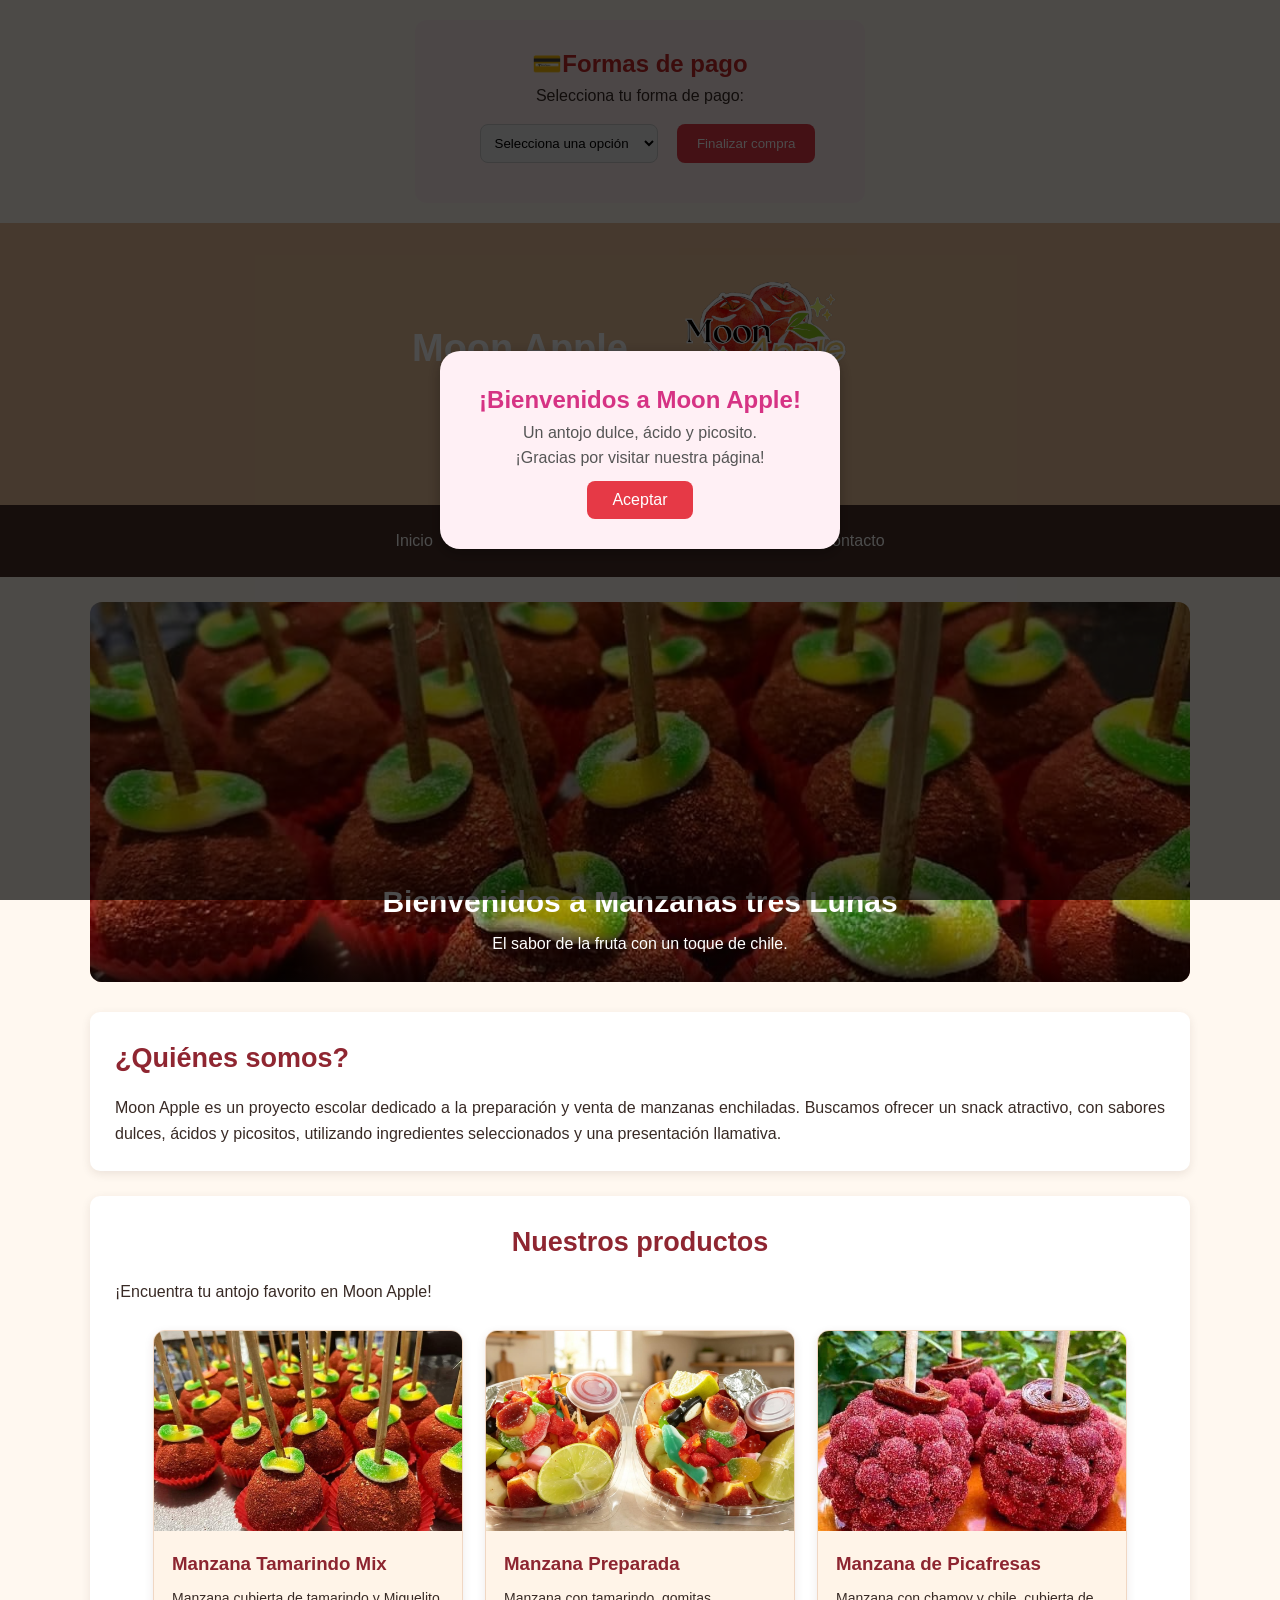
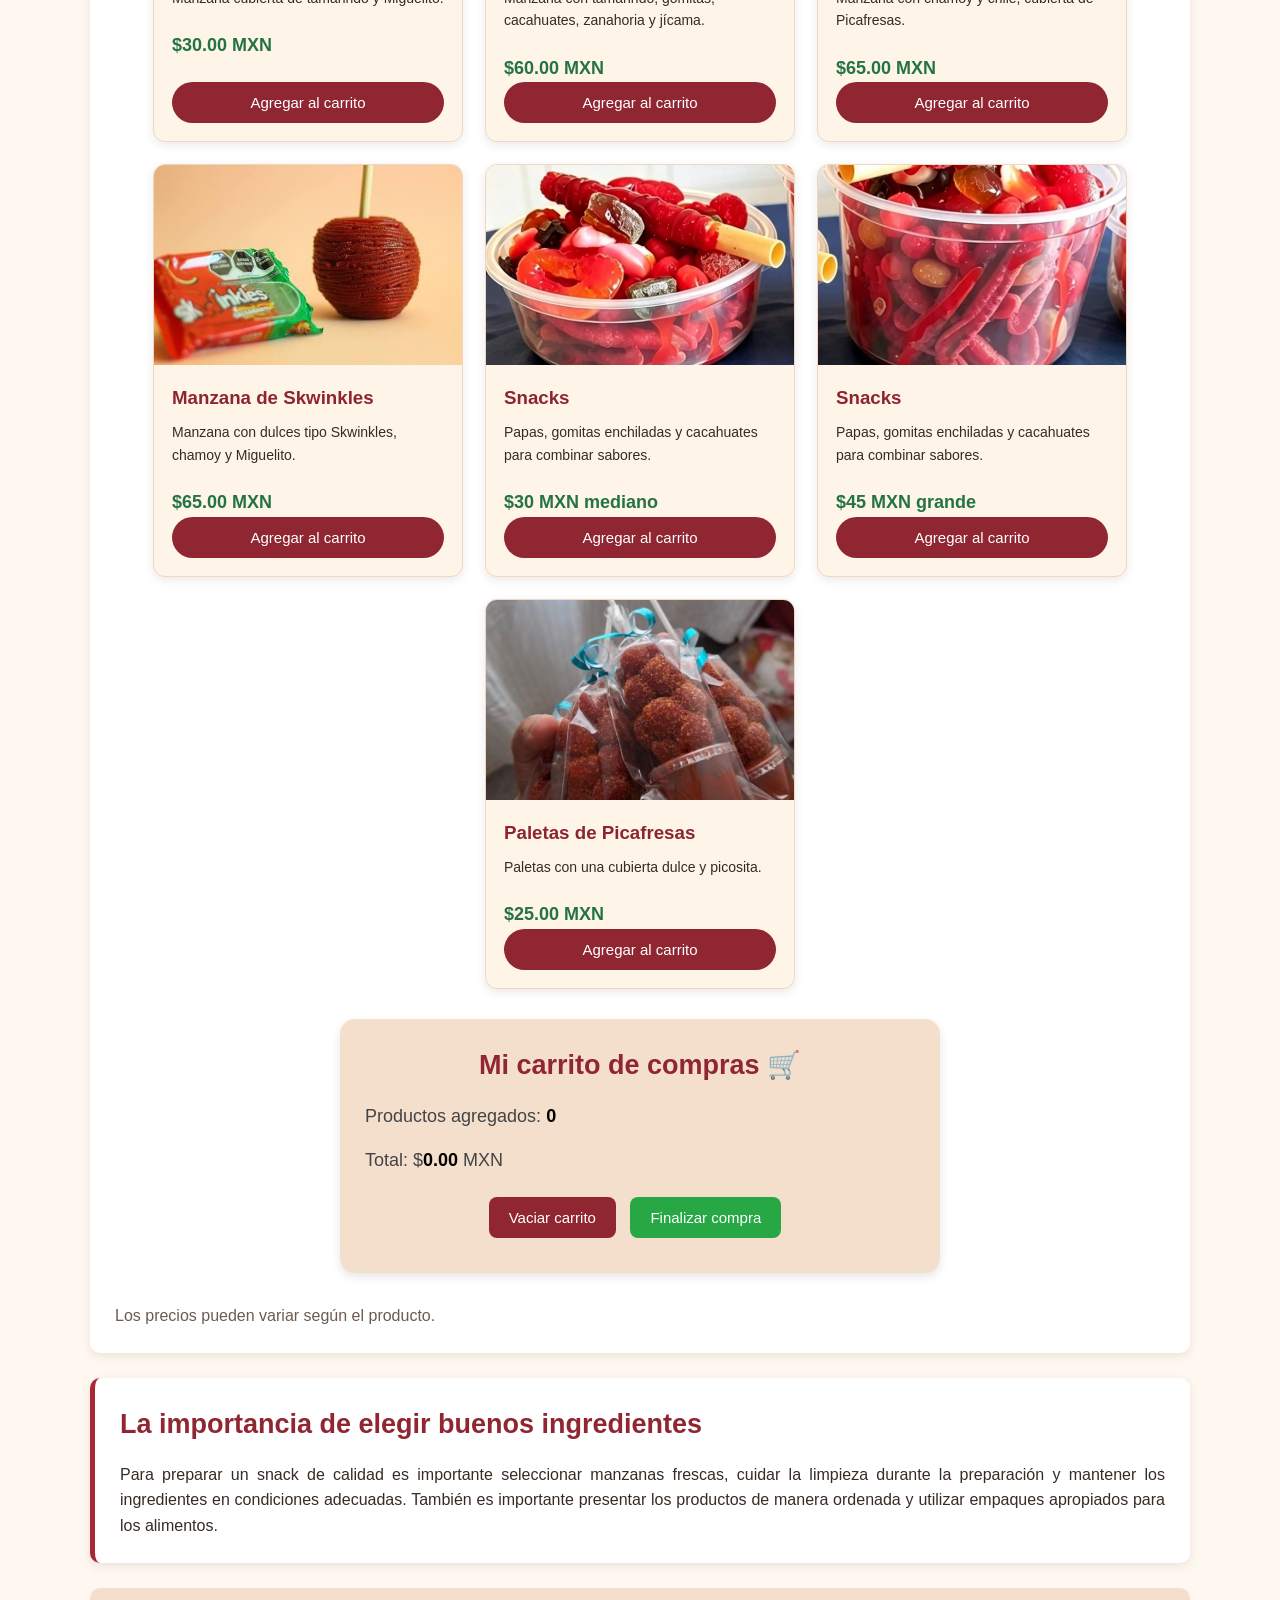
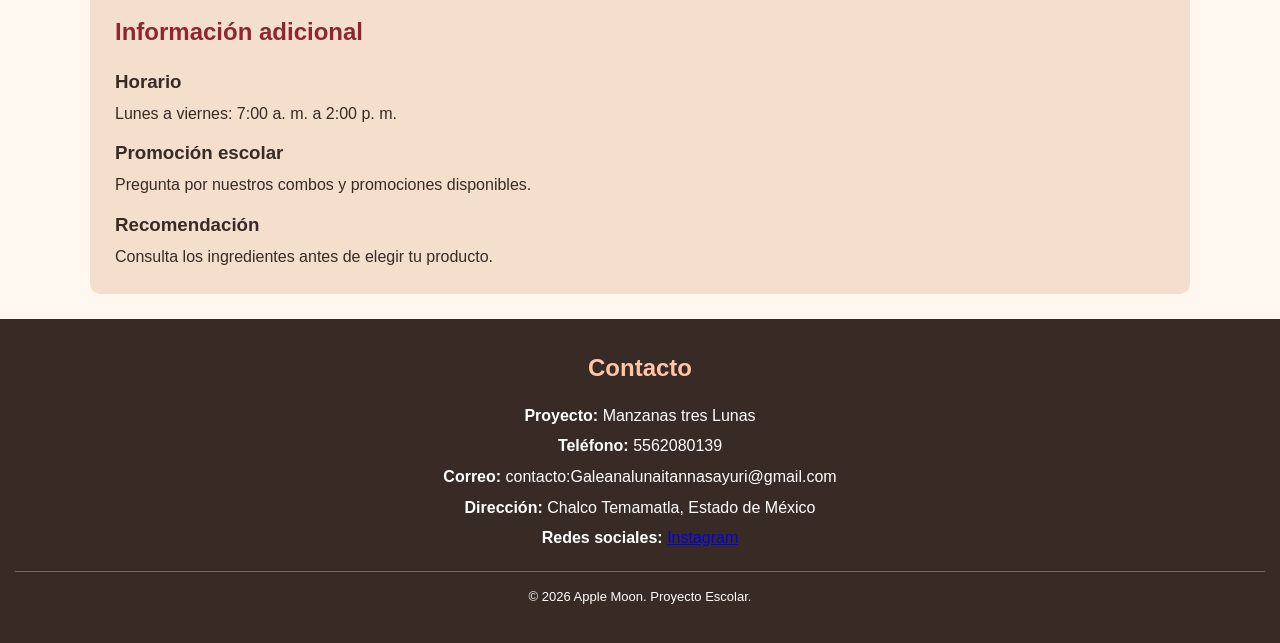
<file: index.html>
<head>
    <meta charset="UTF-8">
    <meta name="viewport" content="width=device-width, initial-scale=1.0">
    <title>Moon Apple | Manzanas Enchiladas</title>
    <link rel="stylesheet" href="estilos/style.css">
</head>

<body>
    <!-- Formas de pago -->
<div class="seccion-pago">
    <h2>💳Formas de pago</h2>

    <label for="formaPago">Selecciona tu forma de pago:</label>

    <select id="formaPago">
        <option value="">Selecciona una opción</option>
        <option value="Efectivo">Efectivo</option>
        <option value="Transferencia bancaria">Transferencia bancaria</option>
        <option value="Pago al recibir">Pago al recibir</option>
    </select>

    <button type="button" id="finalizarCompra">
        Finalizar compra
    </button>
</div>

   <!-- Ventana de bienvenida -->
<div id="bienvenida" class="modal-bienvenida">
    <div class="contenido-bienvenida">
        <h2>¡Bienvenidos a Moon Apple!</h2>
        <p>Un antojo dulce, ácido y picosito.</p>
        <p>¡Gracias por visitar nuestra página!</p>
        <button type="button" onclick="document.getElementById('bienvenida').remove()">
            Aceptar
        </button>
    </div>
</div>
    <header id="inicio" class="encabezado">
        <div class="titulo-logo">
            <h1>Moon Apple</h1>
            <img src="imagenes/logotipo.jpg" alt="logotipo" class="logo">
        </div>
        <p>Un antojo dulce, ácido y picosito</p>
    </header>

    <nav class="menu">
        <a href="index.html">Inicio</a>
        <a href="nosotros.html">Nosotros</a>
        <a href="productos.html">Productos</a>
        <a href="index.html#articulo">Información</a>
        <a href="index.html#contacto">Contacto</a>
    </nav>

   
    <main>

       
        <section class="slider" aria-label="Galería de productos">
            <div class="diapositivas">

                <div class="diapositiva activa">
                    <img src="imagenes/manzanas1.jpg" alt="Manzanas sencillas">
                    <div class="texto-slider">
                        <h2>Bienvenidos a Manzanas tres Lunas</h2>
                        <p>El sabor de la fruta con un toque de chile.</p>
                    </div>
                </div>

                <div class="diapositiva">
                    <img
                        src="imagenes/manzanas2.jpg"
                        alt="Manzanas preparadas"
                    >
                    <div class="texto-slider">
                        <h2>Ingredientes seleccionados</h2>
                        <p>Preparamos nuestros snacks para disfrutar cada bocado.</p>
                    </div>
                </div>

                <div class="diapositiva">
                    <img
                        src="imagenes/manzanas3.jpg"
                        alt="Manzanas con picafresas"
                    >
                    <div class="texto-slider">
                        <h2>Un antojo diferente</h2>
                        <p>Encuentra tu combinación favorita.</p>
                    </div>
                </div>

            </div>
        </section>

      
        <section id="nosotros" class="seccion">
            <h2>¿Quiénes somos?</h2>
            <p>
                Moon Apple es un proyecto escolar dedicado a la preparación
                y venta de manzanas enchiladas. Buscamos ofrecer un snack
                atractivo, con sabores dulces, ácidos y picositos, utilizando
                ingredientes seleccionados y una presentación llamativa.
            </p>
        </section>

       
        <section id="productos" class="seccion catalogo">
    <h2 class="titulo-seccion">Nuestros productos</h2>
    <p class="subtitulo">
        ¡Encuentra tu antojo favorito en Moon Apple!
    </p>


    <div class="productos">

        <!-- TARJETA 1 -->
        <article class="tarjeta">
            <img src="imagenes/manzanas1.jpg"
                 alt="Manzana de tamarindo y Miguelito">
            <div class="contenido">
                <h3>Manzana Tamarindo Mix</h3>
                <p>Manzana cubierta de tamarindo y Miguelito.</p>
                <span class="precio">$30.00 MXN</span>
                <button type="button" class="agregar"
                data-producto="Manzana Tamarindo Mix"
                data-precio="30">
                Agregar al carrito
            </button>
            </div>
        </article>

        <!-- TARJETA 2 -->
        <article class="tarjeta">
            <img src="imagenes/manzanas2.0.jpg"
                 alt="Manzana preparada">
            <div class="contenido">
                <h3>Manzana Preparada</h3>
                <p>Manzana con tamarindo, gomitas, cacahuates, zanahoria y jícama.</p>
                <span class="precio">$60.00 MXN</span>
                <button type="button" class="agregar"
                data-producto="Manzana Preparada"
                data-precio="60">
                Agregar al carrito
            </button>
            </div>
        </article>

        <!-- TARJETA 3 -->
        <article class="tarjeta">
            <img src="imagenes/picafresa.jpg"
                 alt="Manzana cubierta de Picafresas">
            <div class="contenido">
                <h3>Manzana de Picafresas</h3>
                <p>Manzana con chamoy y chile, cubierta de Picafresas.</p>
                <span class="precio">$65.00 MXN</span>
                <button type="button" class="agregar"
                data-producto="Manzana de Picafresa"
                data-precio="65">
                Agregar al carrito
            </button>
            </div>
        </article>

        <!-- TARJETA 4 -->
        <article class="tarjeta">
            <img src="imagenes/manzanas5.jpg"
                 alt="Manzana de Skwinkles">
            <div class="contenido">
                <h3>Manzana de Skwinkles</h3>
                <p>Manzana con dulces tipo Skwinkles, chamoy y Miguelito.</p>
                <span class="precio">$65.00 MXN</span>
                <button type="button" class="agregar"
                data-producto="Manzana de Skwinkles"
                data-precio="65">
                Agregar al carrito
            </button>
            </div>
        </article>

        <!-- TARJETA 5 -->
        <article class="tarjeta">
            <img src="imagenes/snack mediano.jpg"
                 alt="Papas y gomitas enchiladas">
            <div class="contenido">
                <h3>Snacks</h3>
                <p>Papas, gomitas enchiladas y cacahuates para combinar sabores.</p>
                <span class="precio">$30 MXN mediano</span>
                <button type="button" class="agregar"
                data-producto="Papas preparadas"
                data-precio="30">
                Agregar al carrito
            </button>
            </div>
        </article>
        <article class="tarjeta">
            <img src="imagenes/snack grande.jpg"
                 alt="Papas y gomitas enchiladas">
            <div class="contenido">
                <h3>Snacks</h3>
                <p>Papas, gomitas enchiladas y cacahuates para combinar sabores.</p>
                <span class="precio">$45 MXN grande</span>
                <button type="button" class="agregar"
                data-producto="Papas preparadas"
                data-precio="45">
                Agregar al carrito
            </button>
            </div>
        </article>

        <!-- TARJETA 6 -->
        <article class="tarjeta">
            <img src="imagenes/paletas.jpg"
                 alt="Paletas cubiertas de Picafresas">
            <div class="contenido">
                <h3>Paletas de Picafresas</h3>
                <p>Paletas con una cubierta dulce y picosita.</p>
                <span class="precio">$25.00 MXN</span>
                <button type="button" class="agregar"
                data-producto="Paleta cubierta de picafresa"
                data-precio="25">
                Agregar al carrito
            </button>
            </div>
        </article>

    </div>
    <!-- CARRITO DE COMPRAS -->
<section id="carrito" class="seccion carrito">

    <h2>Mi carrito de compras 🛒</h2>

    <p>Productos agregados:
        <span id="contador">0</span>
    </p>

    <ul id="lista-carrito"></ul>

    <p>Total: $<span id="total">0.00</span> MXN</p>

    <button type="button" id="vaciar-carrito">
        Vaciar carrito
    </button>
    <button id="pagar">
        Finalizar compra
    </button>

</section>
    <!-- FIN DEL CONTENEDOR PRINCIPAL -->

    <p class="nota">
        Los precios pueden variar según el producto.
    </p>
</section>

       
        <article id="articulo" class="seccion articulo">
            <h2>La importancia de elegir buenos ingredientes</h2>
            <p>
                Para preparar un snack de calidad es importante seleccionar
                manzanas frescas, cuidar la limpieza durante la preparación
                y mantener los ingredientes en condiciones adecuadas.
                También es importante presentar los productos de manera
                ordenada y utilizar empaques apropiados para los alimentos.
            </p>
        </article>

       
        <aside class="informacion">
            <h2>Información adicional</h2>

            <h3>Horario</h3>
            <p>Lunes a viernes: 7:00 a. m. a 2:00 p. m.</p>

            <h3>Promoción escolar</h3>
            <p>Pregunta por nuestros combos y promociones disponibles.</p>

            <h3>Recomendación</h3>
            <p>Consulta los ingredientes antes de elegir tu producto.</p>
        </aside>

    </main>

    
    <footer id="contacto" class="pie">
        <h2>Contacto</h2>
        <p><strong>Proyecto:</strong> Manzanas tres Lunas</p>
        <p><strong>Teléfono:</strong> 5562080139</p>
        <p><strong>Correo:</strong> contacto:Galeanalunaitannasayuri@gmail.com</p>
        <p><strong>Dirección:</strong> Chalco Temamatla, Estado de México</p>
        <p><strong>Redes sociales:</strong> <a href="https://www.instagram.com/moona_pple?rpxt=czhyb3NpZmJrcXF3">Instagram</a></p>
        <p class="copyright">
            © 2026 Apple Moon. Proyecto Escolar.
        </p>
    </footer>

    <script>
        const diapositivas = document.querySelectorAll(".diapositiva");
        let indice = 0;

        function cambiarDiapositiva() {
            diapositivas[indice].classList.remove("activa");

            indice = (indice + 1) % diapositivas.length;

            diapositivas[indice].classList.add("activa");
        }

        setInterval(cambiarDiapositiva, 3500);
    </script>
<script src="js/script.js"></script>

</script>
</body>
</html>
</file>
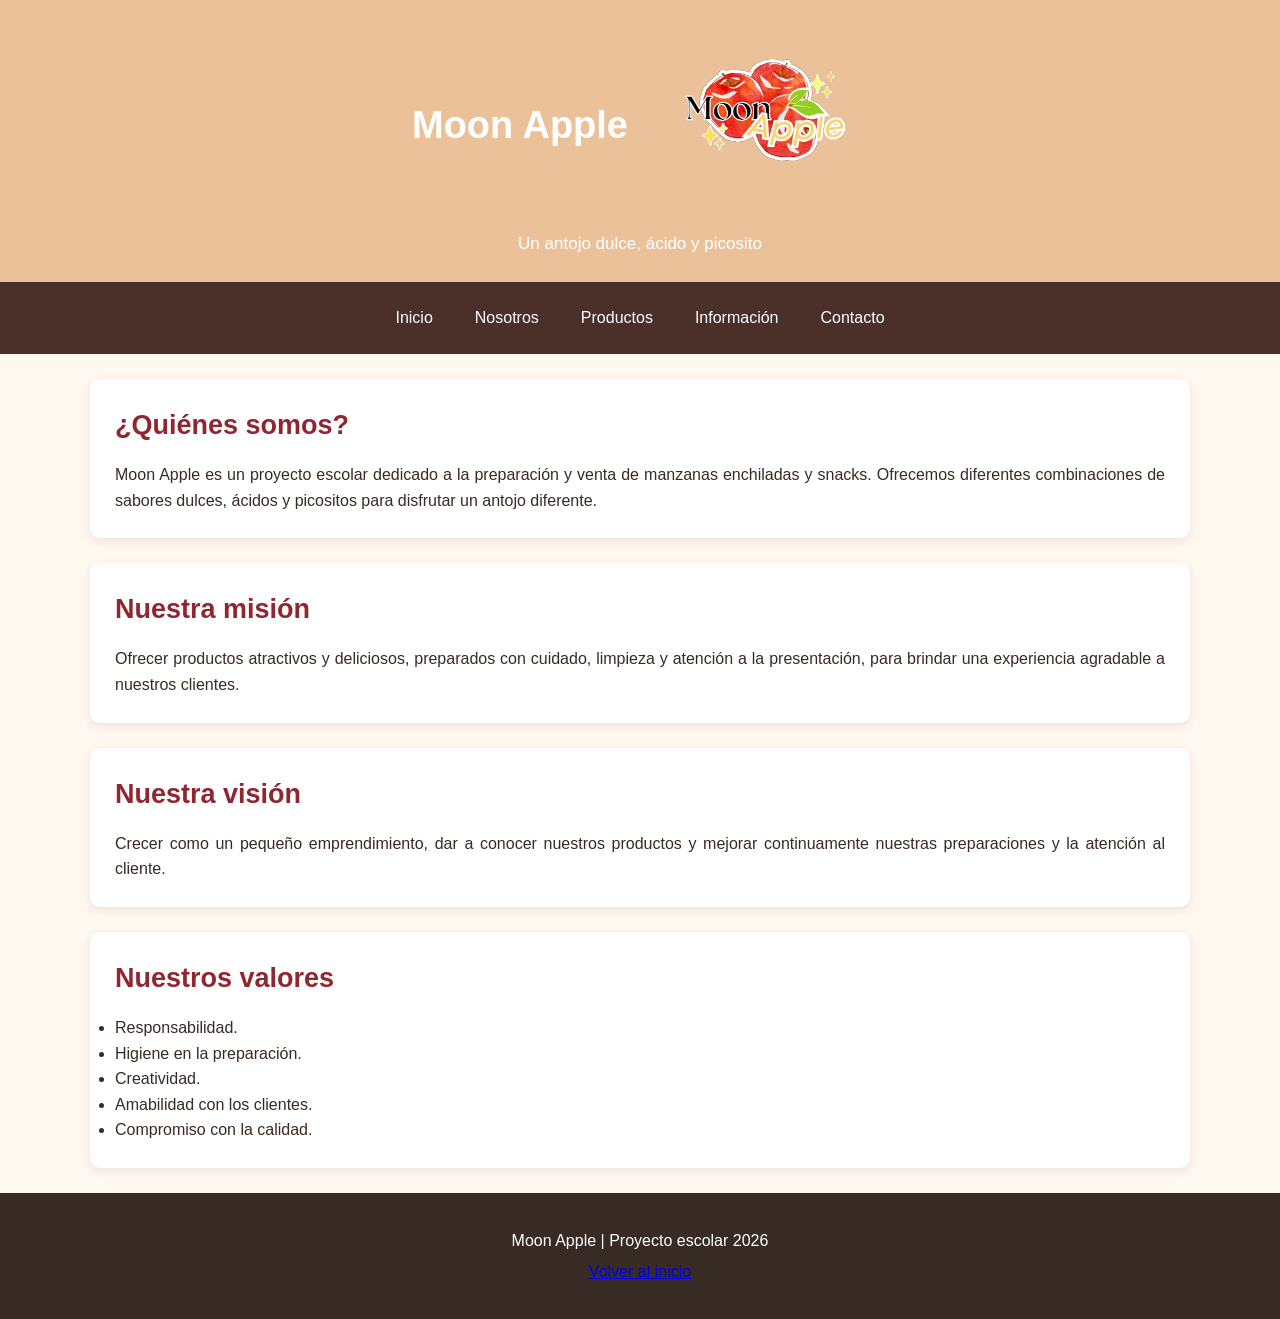
<file: nosotros.html>
<!DOCTYPE html>
<html lang="es">
<head>
    <meta charset="UTF-8">
    <meta name="viewport" content="width=device-width, initial-scale=1.0">
    <title>Nosotros | Moon Apple</title>
    <link rel="stylesheet" href="estilos/style.css">
</head>

<body>

    <header class="encabezado">
        <div class="titulo-logo">
            <h1>Moon Apple</h1>
            <img src="imagenes/logotipo.jpg"
                 alt="Logotipo de Moon Apple"
                 class="logo">
        </div>
        <p>Un antojo dulce, ácido y picosito</p>
    </header>

    <nav class="menu">
    <a href="index.html">Inicio</a>
    <a href="nosotros.html">Nosotros</a>
    <a href="productos.html">Productos</a>
    <a href="index.html#articulo">Información</a>
    <a href="index.html#contacto">Contacto</a>
</nav>

    <main>

        <section class="seccion">
            <h2>¿Quiénes somos?</h2>
            <p>
                Moon Apple es un proyecto escolar dedicado a la
                preparación y venta de manzanas enchiladas y snacks.
                Ofrecemos diferentes combinaciones de sabores dulces,
                ácidos y picositos para disfrutar un antojo diferente.
            </p>
        </section>

        <section class="seccion">
            <h2>Nuestra misión</h2>
            <p>
                Ofrecer productos atractivos y deliciosos, preparados
                con cuidado, limpieza y atención a la presentación,
                para brindar una experiencia agradable a nuestros clientes.
            </p>
        </section>

        <section class="seccion">
            <h2>Nuestra visión</h2>
            <p>
                Crecer como un pequeño emprendimiento, dar a conocer
                nuestros productos y mejorar continuamente nuestras
                preparaciones y la atención al cliente.
            </p>
        </section>

        <section class="seccion">
            <h2>Nuestros valores</h2>
            <ul>
                <li>Responsabilidad.</li>
                <li>Higiene en la preparación.</li>
                <li>Creatividad.</li>
                <li>Amabilidad con los clientes.</li>
                <li>Compromiso con la calidad.</li>
            </ul>
        </section>

    </main>

    <footer class="pie">
        <p>Moon Apple | Proyecto escolar 2026</p>
        <p><a href="index.html">Volver al inicio</a></p>
    </footer>

</body>
</html>
</file>
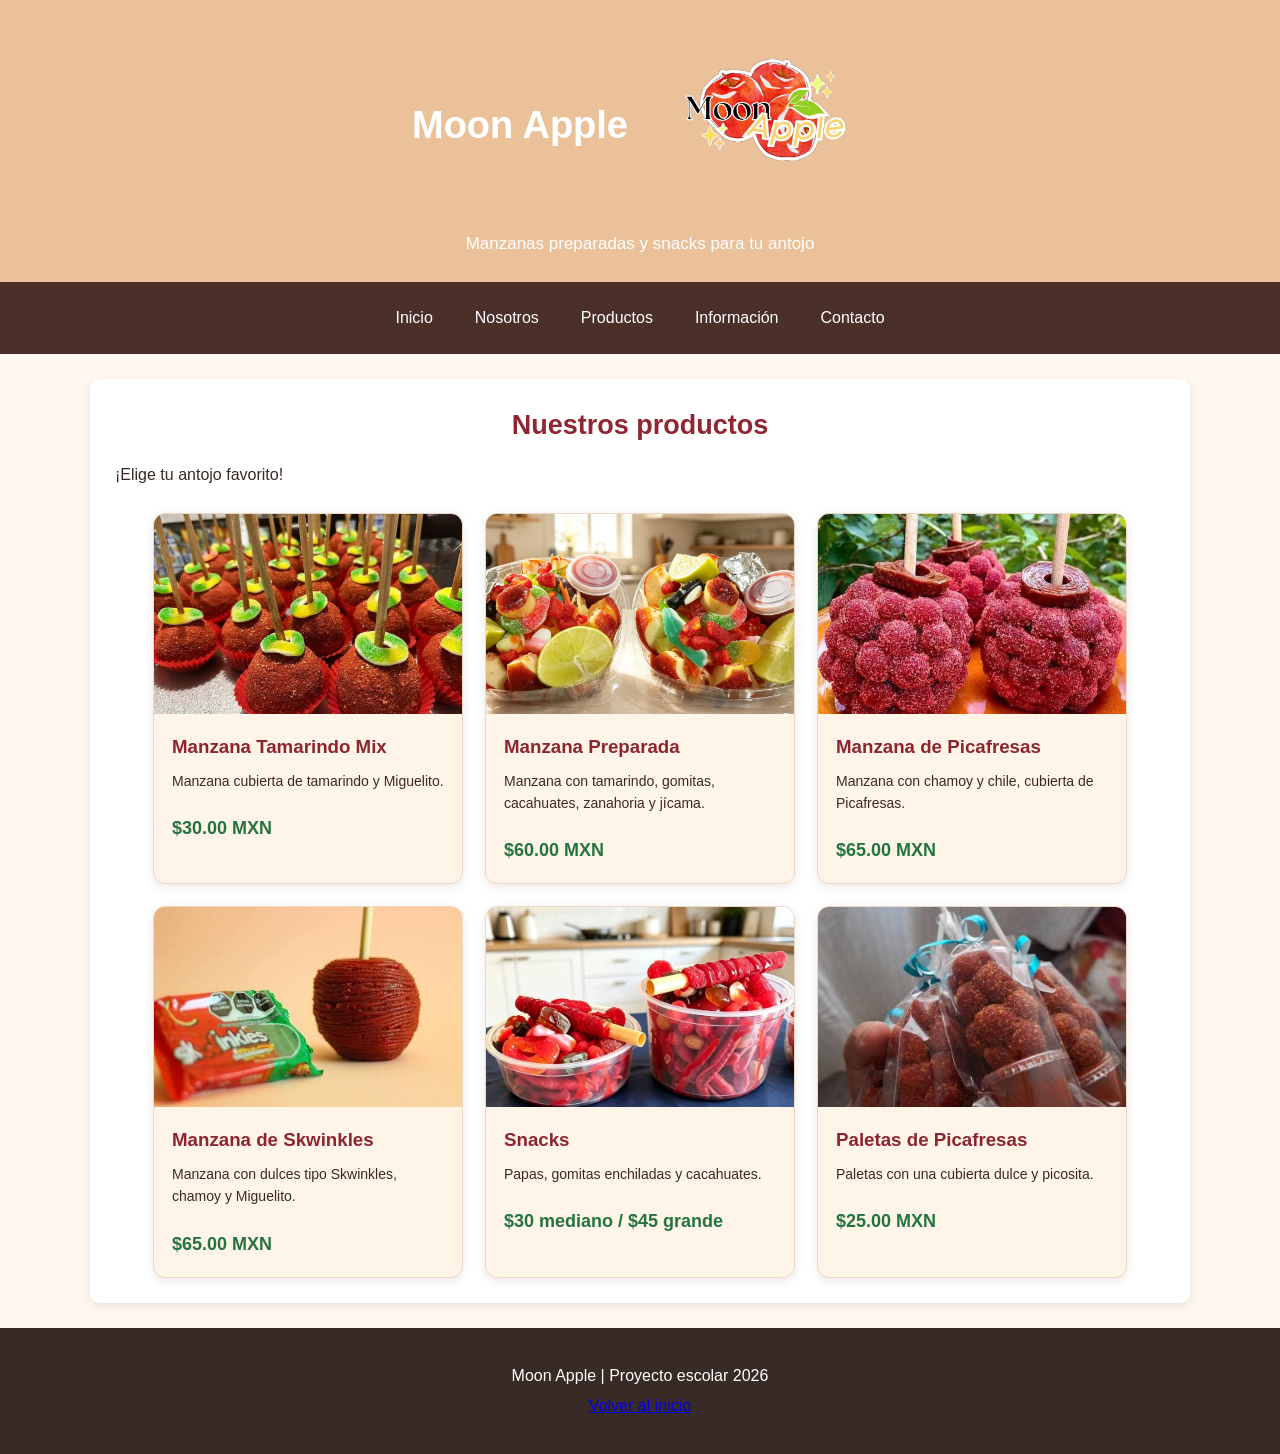
<file: productos.html>
<html lang="es">
<head>
    <meta charset="UTF-8">
    <meta name="viewport" content="width=device-width, initial-scale=1.0">
    <title>Productos | Moon Apple</title>
    <link rel="stylesheet" href="estilos/style.css">
</head>
<body>

    <header class="encabezado">
        <div class="titulo-logo">
            <h1>Moon Apple</h1>
            <img src="imagenes/logotipo.jpg" alt="Logotipo Moon Apple" class="logo">
        </div>
        <p>Manzanas preparadas y snacks para tu antojo</p>
    </header>

    <nav class="menu">
    <a href="index.html">Inicio</a>
    <a href="nosotros.html">Nosotros</a>
    <a href="productos.html">Productos</a>
    <a href="index.html#articulo">Información</a>
    <a href="index.html#contacto">Contacto</a>
</nav>

    <main>
        <section id="productos" class="seccion catalogo">
            <h2 class="titulo-seccion">Nuestros productos</h2>
            <p class="subtitulo">¡Elige tu antojo favorito!</p>

            <div class="productos">

                <article class="tarjeta">
                    <img src="imagenes/manzanas1.jpg" alt="Manzana de tamarindo y Miguelito">
                    <div class="contenido">
                        <h3>Manzana Tamarindo Mix</h3>
                        <p>Manzana cubierta de tamarindo y Miguelito.</p>
                        <span class="precio">$30.00 MXN</span>
                    </div>
                </article>

                <article class="tarjeta">
                    <img src="imagenes/manzanas2.0.jpg" alt="Manzana preparada">
                    <div class="contenido">
                        <h3>Manzana Preparada</h3>
                        <p>Manzana con tamarindo, gomitas, cacahuates, zanahoria y jícama.</p>
                        <span class="precio">$60.00 MXN</span>
                    </div>
                </article>

                <article class="tarjeta">
                    <img src="imagenes/picafresa.jpg" alt="Manzana de Picafresas">
                    <div class="contenido">
                        <h3>Manzana de Picafresas</h3>
                        <p>Manzana con chamoy y chile, cubierta de Picafresas.</p>
                        <span class="precio">$65.00 MXN</span>
                    </div>
                </article>

                <article class="tarjeta">
                    <img src="imagenes/manzanas5.jpg" alt="Manzana de Skwinkles">
                    <div class="contenido">
                        <h3>Manzana de Skwinkles</h3>
                        <p>Manzana con dulces tipo Skwinkles, chamoy y Miguelito.</p>
                        <span class="precio">$65.00 MXN</span>
                    </div>
                </article>

                <article class="tarjeta">
                    <img src="imagenes/snacks.jpg" alt="Papas y gomitas">
                    <div class="contenido">
                        <h3>Snacks</h3>
                        <p>Papas, gomitas enchiladas y cacahuates.</p>
                        <span class="precio">$30 mediano / $45 grande</span>
                    </div>
                </article>

                <article class="tarjeta">
                    <img src="imagenes/paletas.jpg" alt="Paletas cubiertas de Picafresas">
                    <div class="contenido">
                        <h3>Paletas de Picafresas</h3>
                        <p>Paletas con una cubierta dulce y picosita.</p>
                        <span class="precio">$25.00 MXN</span>
                    </div>
                </article>

            </div>
        </section>
    </main>

    <footer class="pie">
        <p>Moon Apple | Proyecto escolar 2026</p>
        <p><a href="index.html">Volver al inicio</a></p>
    </footer>

</body>
</html>
</file>
<file: estilos/style.css>
* {
    margin: 0;
    padding: 0;
    box-sizing: border-box;
}

html {
    scroll-behavior: smooth;
}

body {
    font-family: Arial, Helvetica, sans-serif;
    background-color: #fff8f0;
    color: #382a25;
    line-height: 1.6;
}


.encabezado {
    background-color: #ebc19a;
    color: white;
    text-align: center;
    padding: 25px 15px;
}

.logo {
    width: 200px;
    height: 200px;
    object-fit: contain;
}
    .titulo-logo{
    display: flex;
    justify-content: center;
    align-items: center;
    gap: 40px;
}
.titulo-logo h1{
    margin: 0;
}
.logo span {
    font-size: 38px;
}

.encabezado h1 {
    font-size: 38px;
}

.encabezado p {
    margin-top: 5px;
    font-size: 17px;
}


.menu {
    background-color: #4b3029;
    display: flex;
    justify-content: center;
    flex-wrap: wrap;
    gap: 10px;
    padding: 14px;
}

.menu a {
    color: white;
    text-decoration: none;
    padding: 9px 16px;
    border-radius: 6px;
    transition: background-color 0.3s;
}

.menu a:hover {
    background-color: #d64b50;
}


main {
    width: 90%;
    max-width: 1100px;
    margin: 25px auto;
}


.slider {
    width: 100%;
    height: 380px;
    overflow: hidden;
    position: relative;
    border-radius: 12px;
    margin-bottom: 30px;
    background-color: #ead8c8;
}

.diapositivas {
    width: 100%;
    height: 100%;
    position: relative;
}

.diapositiva {
    width: 100%;
    height: 100%;
    position: absolute;
    inset: 0;
    opacity: 0;
    transition: opacity 0.8s ease;
}

.diapositiva.activa {
    opacity: 1;
}

.diapositiva img {
    width: 100%;
    height: 100%;
    object-fit: cover;
    display: block;
}

.texto-slider {
    position: absolute;
    bottom: 0;
    left: 0;
    width: 100%;
    padding: 25px;
    color: white;
    text-align: center;
    background: linear-gradient(transparent, rgba(0, 0, 0, 0.8));
}

.texto-slider h2 {
    font-size: 30px;
    margin-bottom: 5px;
}


.seccion {
    background-color: white;
    padding: 25px;
    margin-bottom: 25px;
    border-radius: 10px;
    box-shadow: 0 3px 10px rgba(70, 35, 25, 0.10);
}

.seccion h2 {
color: #8f2631;
    margin-bottom: 15px;
    font-size: 27px;
}

.seccion p {
    font-size: 16px;
    text-align: justify;
}


/* CATÁLOGO DE PRODUCTOS CON FLEXBOX */

.catalogo {
    background-color: white;
}

.titulo-seccion {
    text-align: center;
}

.subtitulo {
    text-align: center;
    margin-bottom: 25px;
}

.productos {
    display: flex;
    flex-direction: row;
    justify-content: center;
    align-items: stretch;
    flex-wrap: wrap;
    gap: 22px;
}

.tarjeta {
    flex: 1 1 250px;
    max-width: 310px;
    min-width: 0;
    background-color: #fff4e8;
    border: 1px solid #f0d7c3;
    border-radius: 12px;
    overflow: hidden;
    box-shadow: 0 3px 10px rgba(70, 35, 25, 0.10);
    display: flex;
    flex-direction: column;
    transition: transform 0.3s;
}

.tarjeta:hover {
    transform: translateY(-5px);
}

.tarjeta img {
    width: 100%;
    height: 200px;
    object-fit: cover;
    display: block;
}

.contenido {
    display: flex;
    flex-direction: column;
    flex: 1;
    padding: 18px;
}

.contenido h3 {
    color: hsl(354, 58%, 35%);
    margin-bottom: 8px;
}

.contenido p {
    text-align: left;
    font-size: 14px;
    margin-bottom: 10px;
}

.precio {
    display: block;
    margin-top: 12px;
    color: #237442;
    font-size: 18px;
    font-weight: bold;
}

.contenido button {
    margin-top: auto;
    padding: 12px;
    background-color: #8f2631;
    color: white;
    border: none;
    border-radius: 25px;
    cursor: pointer;
    font-size: 15px;
    transition: background-color 0.3s;
}

.contenido button:hover {
    background-color: #4b3029;
}
.nota {
    margin-top: 20px;
    font-size: 13px;
    color: #6b5b52;
}


.articulo {
    border-left: 5px solid #a92835;
}

.informacion {
    background-color: #f3dfcc;
    padding: 25px;
    margin-bottom: 25px;
    border-radius: 10px;
}

.informacion h2 {
    color: #8f2631;
    margin-bottom: 15px;
}

.informacion h3 {
    margin-top: 12px;
    margin-bottom: 4px;
}


.pie {
    background-color: #382a25;
    color: white;
    padding: 30px 15px;
    text-align: center;
}

.pie h2 {
    color: #ffc5a6;
    margin-bottom: 15px;
}

.pie p {
    margin: 5px 0;
}

.copyright {
    margin-top: 20px !important;
    padding-top: 15px;
    border-top: 1px solid #79635b;
    font-size: 13px;
}

@media (max-width: 650px) {

    .encabezado h1 {
        font-size: 29px;
    }

    .menu {
        flex-direction: column;
        align-items: stretch;
        text-align: center;
    }

    .menu a {
        display: block;
    }

    main {
        width: 94%;
        margin: 15px auto;
    }

    .slider {
        height: 260px;
    }

    .texto-slider {
        padding: 15px;
    }

    .texto-slider h2 {
        font-size: 22px;
    }

    .texto-slider p {
        font-size: 14px;
    }

    .seccion,
    .informacion {
        padding: 18px;
    }

    .seccion h2 {
        font-size: 23px;
    }

    .producto {
        width: 100%;
        min-width: 0;
    }

    .producto img {
        height: 200px;
    }
    .productos {
        gap: 16px;
    }

    .tarjeta {
        flex: 1 1 100%;
        max-width: 100%;
    }

    .tarjeta img {
        height: 220px;
    }

    .titulo-logo {
        flex-direction: column;
        gap: 10px;
    }

    .logo {
        width: 140px;
        height: 140px;
    }
   
}
.carrito {
    background-color: #f3dfcc;
    padding: 25px;
    border-radius: 15px;
    margin: 30px auto;
    max-width: 600px;
    text-align: center;
    box-shadow: 0 4px 10px rgba(0, 0, 0, 0.1);
}

.carrito h2 {
    color: #8f2631;
    margin-bottom: 15px;
}


.carrito p {
    font-size: 18px;
    color: #444;
    margin: 12px 0;
}

#contador,
#total {
    color:black;
    font-weight: bold;
}

#lista-carrito {
    list-style: none;
    padding: 0;
    margin: 15px 0;
}

#lista-carrito li {
    background-color: white;
    padding: 10px;
    margin: 8px 0;
    border-radius: 8px;
    color: #555;
}


#vaciar-carrito {
    background-color:#8f2631;
    color: white;
    border: none;
    padding: 12px 20px;
    border-radius: 8px;
    cursor: pointer;
    font-size: 15px;
}

#vaciar-carrito:hover {
    background-color:#a93843 ;
}

#mensaje-carrito {
    position: fixed;
    top: 20px;
    right: 20px;
    background-color: #cd616c;
    color: white;
    padding: 15px 20px;
    border-radius: 10px;
    font-size: 16px;
    display: none;
    z-index: 1000;
    box-shadow: 0 4px 10px rgba(0, 0, 0, 0.2);
}
/* Fondo de la ventana */
.modal-bienvenida {
    position: fixed;
    top: 0;
    left: 0;
    width: 100%;
    height: 100%;
    background-color: rgba(0, 0, 0, 0.5);
    display: flex;
    justify-content: center;
    align-items: center;
    z-index: 2000;
}

/* Ventana de bienvenida */
.contenido-bienvenida {
    background-color: #fff0f5;
    padding: 30px;
    border-radius: 20px;
    text-align: center;
    width: 80%;
    max-width: 400px;
    box-shadow: 0 4px 15px rgba(0, 0, 0, 0.3);
}

.contenido-bienvenida h2 {
    color: #d63384;
}

.contenido-bienvenida p {
    color: #555;
}
/* Fondo de la ventana */
.modal-bienvenida {
    position: fixed;
    top: 0;
    left: 0;
    width: 100%;
    height: 100%;
    background-color: rgba(0, 0, 0, 0.5);
    display: flex;
    justify-content: center;
    align-items: center;
    z-index: 2000;
}

/* Ventana de bienvenida */
.contenido-bienvenida {
    background-color: #fff0f5;
    padding: 30px;
    border-radius: 20px;
    text-align: center;
    width: 80%;
    max-width: 400px;
    box-shadow: 0 4px 15px rgba(0, 0, 0, 0.3);
}

.contenido-bienvenida h2 {
    color: #d63384;
}

.contenido-bienvenida p {
    color: #555;
    
}
.modal-bienvenida {
    position: fixed;
    top: 0;
    left: 0;
    width: 100%;
    height: 100%;
    background: rgba(0, 0, 0, 0.7);
    display: flex;
    justify-content: center;
    align-items: center;
    z-index: 9999;
}
.contenido-bienvenida button {
    background-color: #e63946;
    color: white;
    border: none;
    padding: 10px 25px;
    border-radius: 8px;
    cursor: pointer;
    font-size: 16px;
    margin-top: 10px;
}

.contenido-bienvenida button:hover {
    background-color: #b71c1c;
}
/* Botón de finalizar compra */
#pagar {
    background-color: #28a745;
    color: white;
    padding: 12px 20px;
    border: none;
    border-radius: 8px;
    cursor: pointer;
    margin: 10px;
    font-size: 15px;
}

#pagar:hover {
    background-color: #86c293;
}
.seccion-pago {
    background-color: #fff0f0;
    padding: 25px;
    margin: 20px auto;
    border-radius: 12px;
    text-align: center;
    max-width: 450px;
}

.seccion-pago h2 {
    color: #c62828;
}

.seccion-pago select {
    padding: 10px;
    margin: 15px;
    border-radius: 8px;
    border: 1px solid #ccc;
}

.seccion-pago button {
    background-color: #e63946;
    color: white;
    padding: 12px 20px;
    border: none;
    border-radius: 8px;
    cursor: pointer;
}

.seccion-pago button:hover {
    background-color: #b71c1c;
}
</file>
